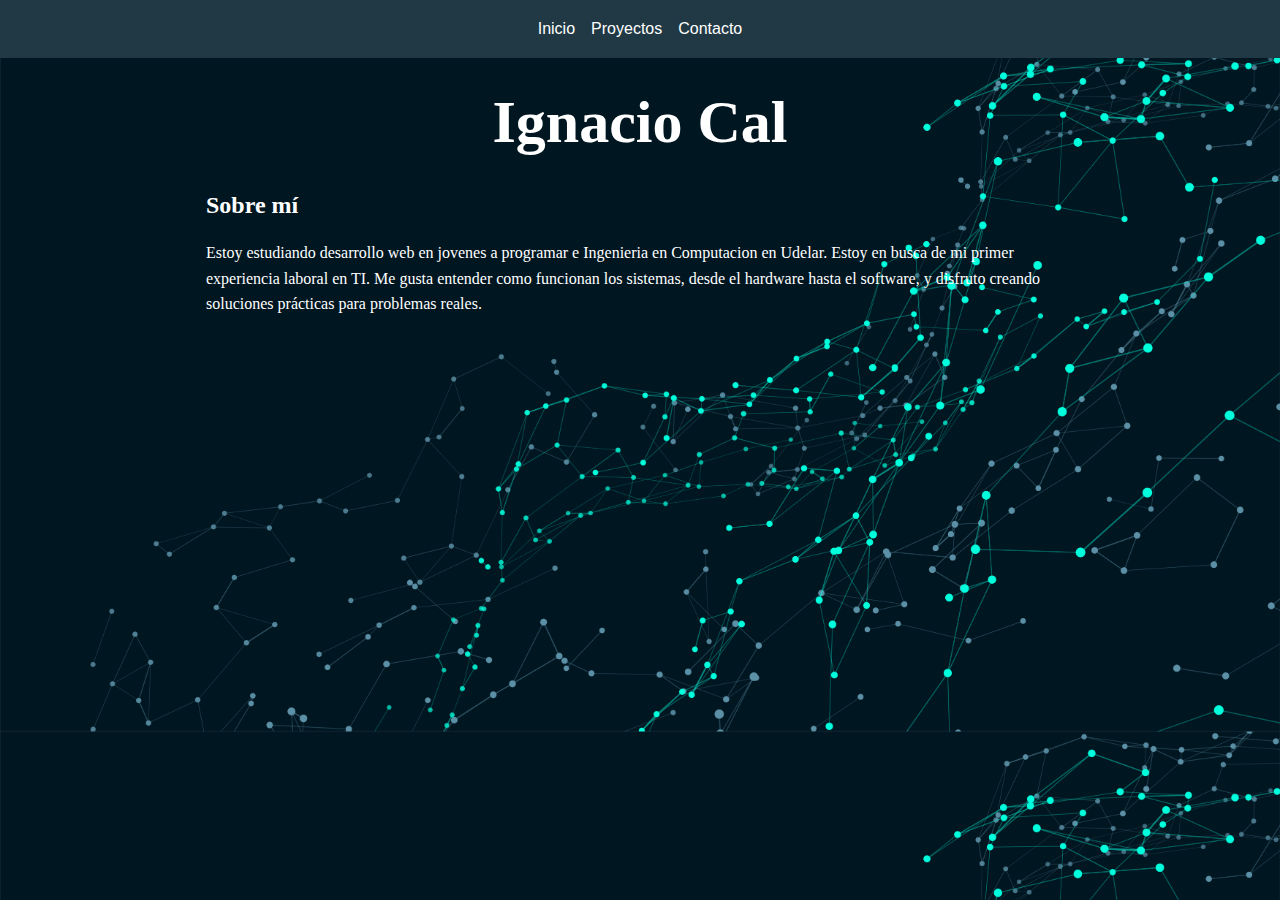
<file: Index.html>
<!DOCTYPE html>
<html lang="es">
<head>
  <meta charset="UTF-8">
  <meta name="viewport" content="width=device-width, initial-scale=1.0">
  <title>Ignacio Cal</title>
  <link rel="stylesheet" href="estilos.css">
</head>
<body>

  <header class="menu">
    <div class="navegacion">
      <ul>
        <li><a href="Index.html">Inicio</a></li>
        <li><a href="proyectos.html">Proyectos</a></li>
        <li><a href="contacto.html">Contacto</a></li>
      </ul>
    </div>
  </header>


  <section id="inicio">
    <h1 class="nombre">Ignacio Cal</h1>
  </section>

  <section id="sobre-mi">
    <h2>Sobre mí</h2>
    <p>Estoy estudiando desarrollo web en jovenes a programar e Ingenieria en Computacion en Udelar. Estoy en busca de mi primer experiencia laboral
      en TI. Me gusta entender como funcionan los sistemas, desde el hardware hasta el software, y disfruto creando
      soluciones prácticas para problemas reales.</p>
  </section>

</body>
</html>
</file>
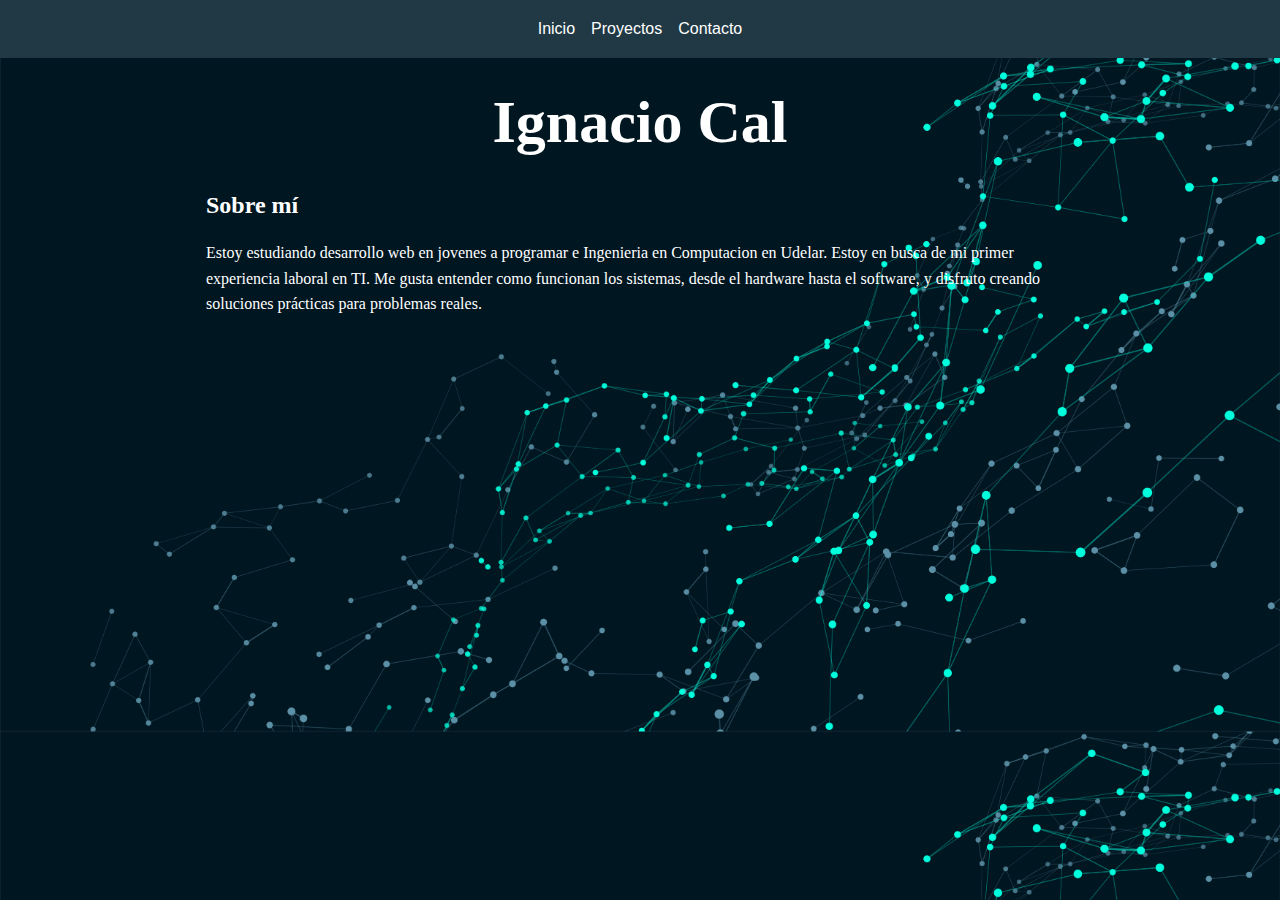
<file: index.html>
<!DOCTYPE html>
<html lang="es">
<head>
  <meta charset="UTF-8">
  <meta name="viewport" content="width=device-width, initial-scale=1.0">
  <title>Ignacio Cal</title>
  <link rel="stylesheet" href="estilos.css">
</head>
<body>

  <header class="menu">
    <div class="navegacion">
      <ul>
        <li><a href="index.html">Inicio</a></li>
        <li><a href="proyectos.html">Proyectos</a></li>
        <li><a href="contacto.html">Contacto</a></li>
      </ul>
    </div>
  </header>


  <section id="inicio">
    <h1 class="nombre">Ignacio Cal</h1>
  </section>

  <section id="sobre-mi">
    <h2>Sobre mí</h2>
    <p>Estoy estudiando desarrollo web en jovenes a programar e Ingenieria en Computacion en Udelar. Estoy en busca de mi primer experiencia laboral
      en TI. Me gusta entender como funcionan los sistemas, desde el hardware hasta el software, y disfruto creando
      soluciones prácticas para problemas reales.</p>
  </section>

</body>
</html>
</file>
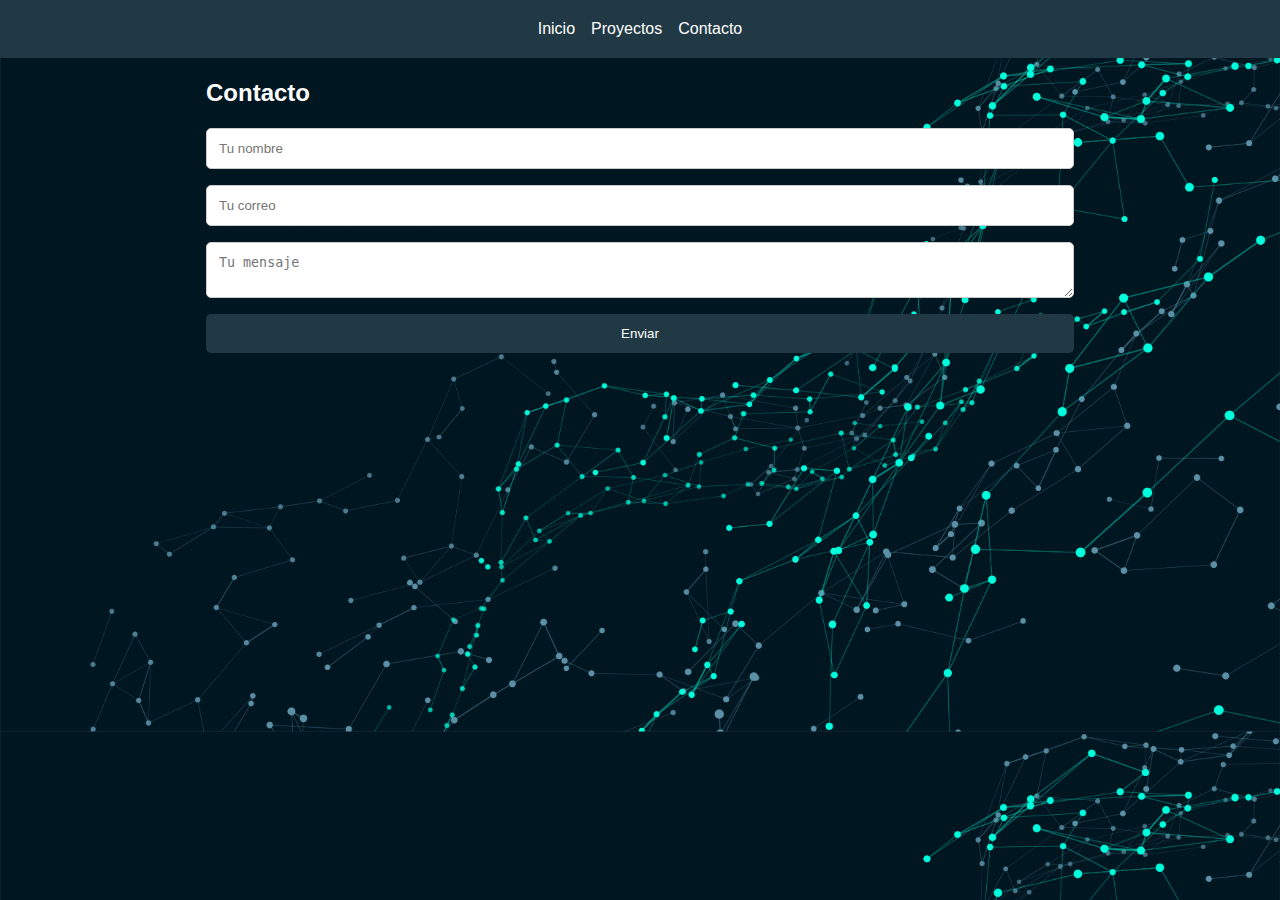
<file: contacto.html>
<!DOCTYPE html>
<html lang="es">
<head>
   <meta charset="UTF-8">
   <meta name="viewport" content="width=device-width, initial-scale=1.0">
   <title>Contacto Ignacio Cal</title>
   <link rel="stylesheet" href="estilos.css">
</head>
<body>
<header class="menu">
    <div class="navegacion">
      <ul>
        <li><a href="index.html">Inicio</a></li>
        <li><a href="proyectos.html">Proyectos</a></li>
        <li><a href="contacto.html">Contacto</a></li>
      </ul>
    </div>
  </header>

   <section id="contacto">
      <h2>Contacto</h2>
      <form class="formulario-contacto">
         <input type="text" placeholder="Tu nombre" required>
         <input type="text" placeholder="Tu correo" required>
         <textarea placeholder="Tu mensaje" required></textarea>
         <button type="submit">Enviar</button>
      </form>
  </section>
</body>
</html>
</file>
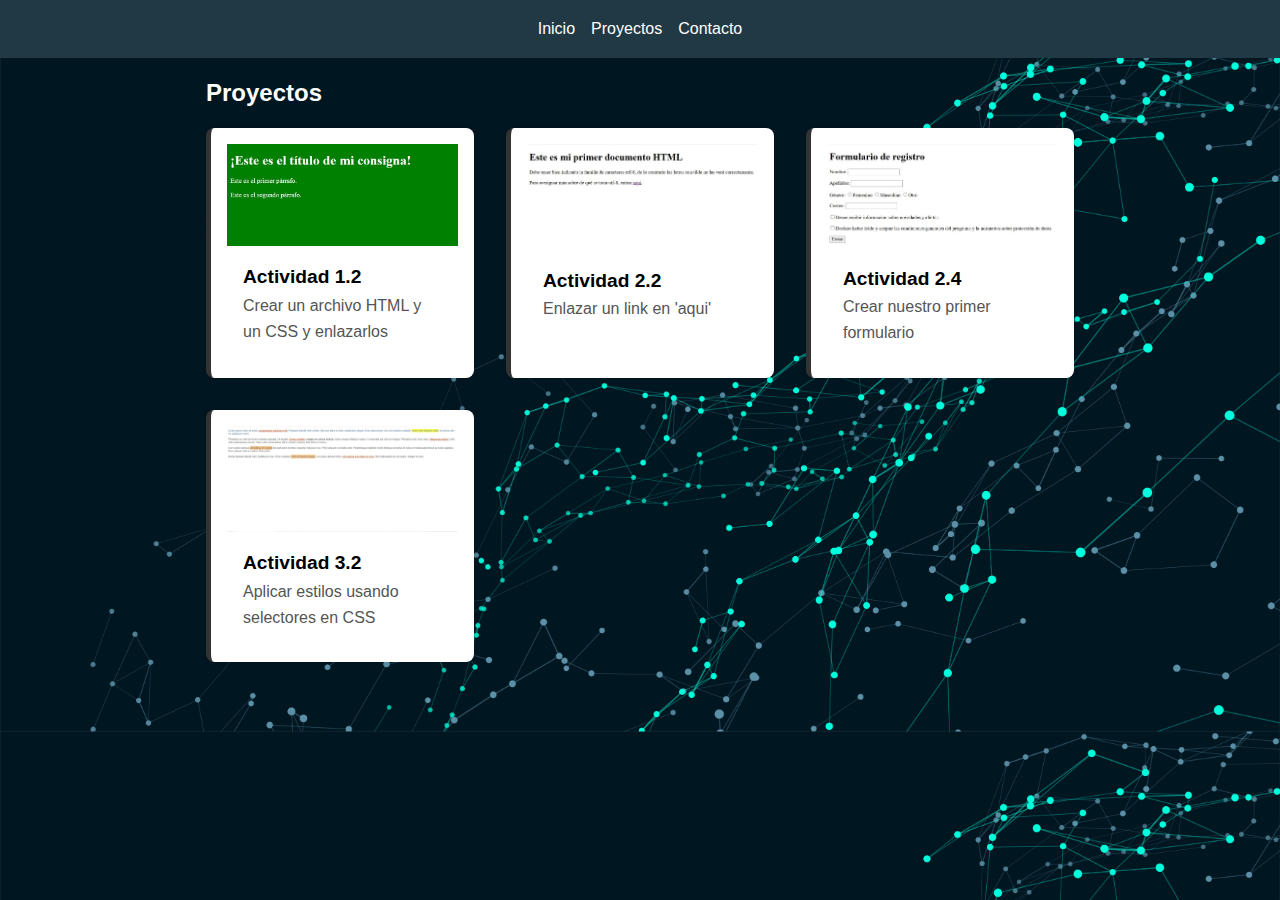
<file: proyectos.html>
<!DOCTYPE html>
<html lang="es">
<head>
   <meta charset="UTF-8">
   <meta name="viewport" content="width=device-width, initial-scale=1.0">
   <title>Proyectos Ignacio Cal</title>
   <link rel="stylesheet" href="estilos.css">
</head>
<body>
  <header class="menu">
    <div class="navegacion">
      <ul>
        <li><a href="index.html">Inicio</a></li>
        <li><a href="proyectos.html">Proyectos</a></li>
        <li><a href="contacto.html">Contacto</a></li>
      </ul>
    </div>
  </header>

   <section id="proyectos" class="seccion proyectos">
  <h2>Proyectos</h2>
  <div class="cuadricula-proyectos">
    <div class="proyecto">
      <img src="imagenes/Proyecto1.jpg">
      <h3>Actividad 1.2</h3>
      <p>Crear un archivo HTML y un CSS y enlazarlos</p>
    </div>
    <div class="proyecto">
      <img src="imagenes/Proyecto2.jpg">
      <h3>Actividad 2.2</h3>
      <p>Enlazar un link en 'aqui'</p>
    </div>
    <div class="proyecto">
      <img src="imagenes/Proyecto3.jpg">
      <h3>Actividad 2.4</h3>
      <p>Crear nuestro primer formulario</p>
    </div>
    <div class="proyecto">
      <img src="imagenes/Proyecto4.jpg">
      <h3>Actividad 3.2</h3>
      <p>Aplicar estilos usando selectores en CSS</p>
    </div>
  </div>
</section>
</body>
</html>
</file>
<file: estilos.css>
* {
  margin: 0;
  padding: 0;
  box-sizing: border-box;
}

body {
  font-family: sans-serif;
  line-height: 1.6;
  background-color: #f5f5f5;
  color: #333;

  background-image: url('imagenes/FondoInicial.jpg'); /* Reemplazá con tu ruta */
  background-size: cover;
  color: white; /* Asegura que el texto sea legible */
}

.menu {
  background-color: #203944;
  color: white;
  padding: 1rem;
  text-align: center;
}

#inicio{
  font-size: 30px;
  justify-self: center;
  padding-bottom: 0;

}

#inicio, #sobre-mi{
  font-family:Cambria, Cochin, Georgia, Times, 'Times New Roman', serif
}

.navegacion ul {
  list-style: none;
  display: flex;
  justify-content: center;
  gap: 1rem;
}

.navegacion li {
  color: white;
  text-decoration: none;
}

section {
  padding: 1rem;
  max-width: 900px;
  margin: auto;
}

section h2 {
  margin-bottom: 1rem;
}

.lista-proyectos {
  display: flex;
  flex-direction: column;
  gap: 1rem;
}

.proyecto {
  background-color: white;
  padding: 1rem;
  border-left: 5px solid #333;
  box-shadow: 0 0 5px rgba(0,0,0,0.1);
}

.formulario-contacto {
  display: flex;
  flex-direction: column;
  gap: 1rem;
}

.formulario-contacto input,
.formulario-contacto textarea {
  padding: 0.75rem;
  border: 1px solid #ccc;
  border-radius: 5px;
}

.formulario-contacto button {
  padding: 0.75rem;
  background-color: #203944;
  color: white;
  border: none;
  border-radius: 5px;
}


.navegacion a {
  color: white;
  text-decoration: none;
}

.cuadricula-proyectos {
  display: grid;
  grid-template-columns: repeat(auto-fit, minmax(250px, 1fr));
  gap: 2rem;
  margin-top: 1rem;
}

.proyecto {
  background-color: white;
  border-radius: 8px;
  overflow: hidden;
  box-shadow: 8px;
}

.proyecto img {
  width: 100%;
  height: auto;
  display: block;
}

.proyecto h3 {
  margin: 1rem;
  font-size: 1.2rem;
  color: black;
  margin-bottom: 0;
}

.proyecto p {
  margin: 0 1rem 1rem 1rem;
  color: #555;
}
</file>
